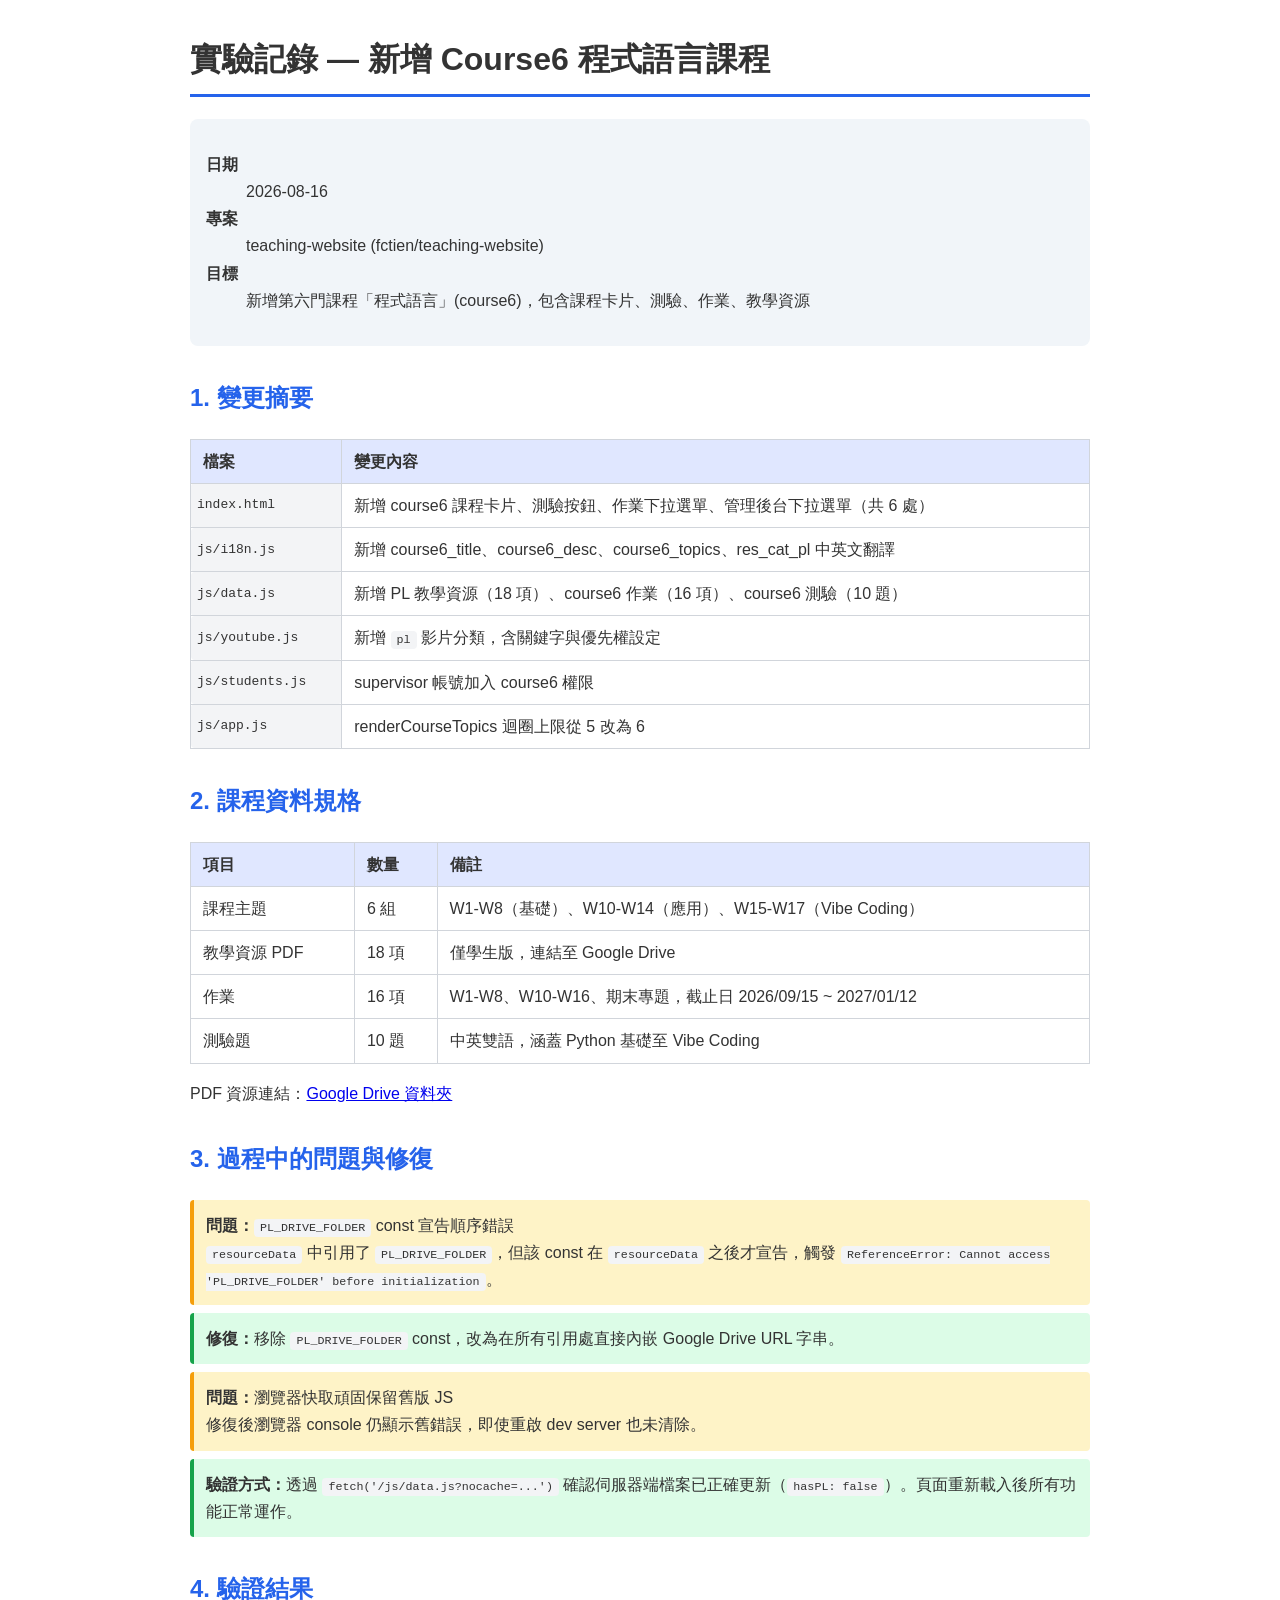
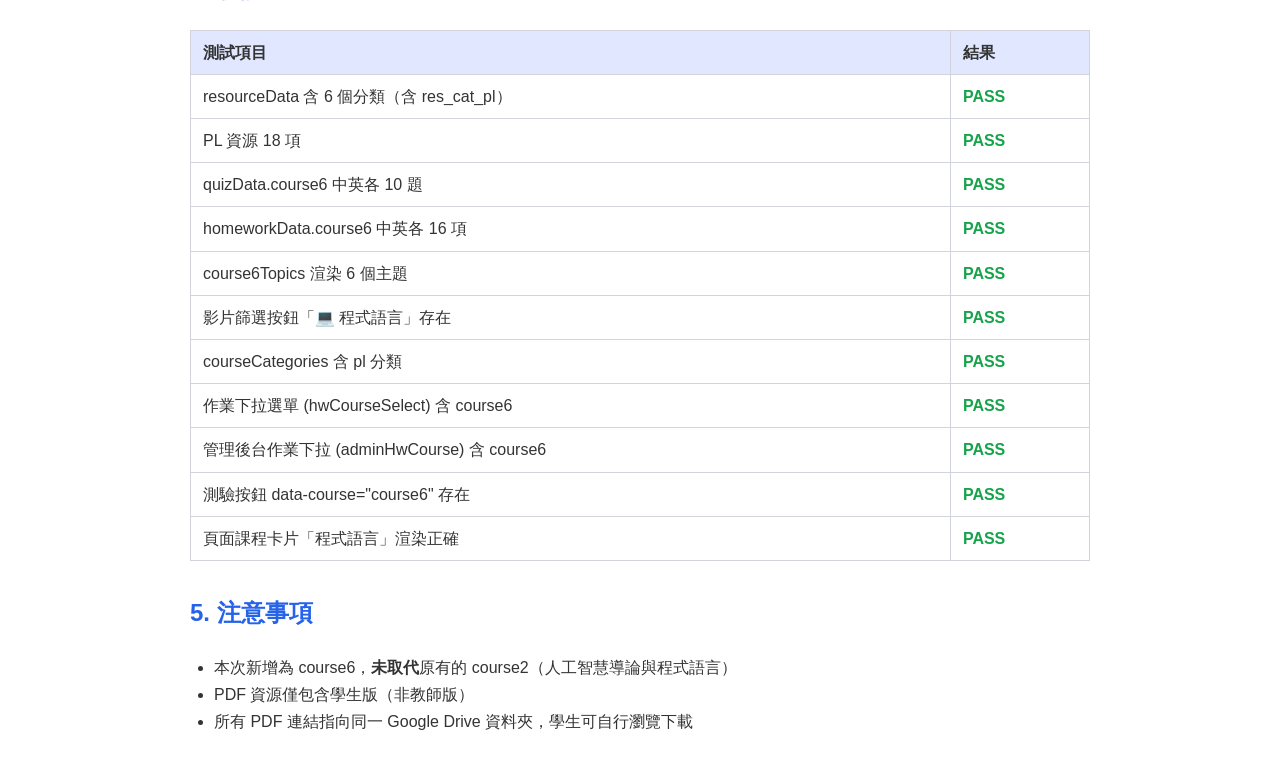
<file: logs/2026-08-16_add-course6-pl.html>
<!DOCTYPE html>
<html lang="zh-Hant">
<head>
<meta charset="UTF-8">
<title>實驗記錄 — 新增 Course6 程式語言課程</title>
<style>
  body { font-family: 'Segoe UI', sans-serif; max-width: 900px; margin: 2rem auto; padding: 0 1rem; line-height: 1.7; color: #333; }
  h1 { border-bottom: 3px solid #2563eb; padding-bottom: 0.5rem; }
  h2 { color: #2563eb; margin-top: 2rem; }
  .meta { background: #f1f5f9; padding: 1rem; border-radius: 8px; margin: 1rem 0; }
  .meta dt { font-weight: 600; }
  table { border-collapse: collapse; width: 100%; margin: 1rem 0; }
  th, td { border: 1px solid #d1d5db; padding: 0.5rem 0.75rem; text-align: left; }
  th { background: #e0e7ff; }
  .pass { color: #16a34a; font-weight: 700; }
  .file { font-family: monospace; background: #f3f4f6; padding: 2px 6px; border-radius: 4px; }
  code { background: #f3f4f6; padding: 2px 6px; border-radius: 4px; font-size: 0.9em; }
  ul { padding-left: 1.5rem; }
  .issue { background: #fef3c7; padding: 0.75rem; border-left: 4px solid #f59e0b; margin: 0.5rem 0; border-radius: 4px; }
  .resolved { background: #dcfce7; padding: 0.75rem; border-left: 4px solid #16a34a; margin: 0.5rem 0; border-radius: 4px; }
</style>
</head>
<body>

<h1>實驗記錄 — 新增 Course6 程式語言課程</h1>

<div class="meta">
<dl>
  <dt>日期</dt><dd>2026-08-16</dd>
  <dt>專案</dt><dd>teaching-website (fctien/teaching-website)</dd>
  <dt>目標</dt><dd>新增第六門課程「程式語言」(course6)，包含課程卡片、測驗、作業、教學資源</dd>
</dl>
</div>

<h2>1. 變更摘要</h2>

<table>
<thead>
<tr><th>檔案</th><th>變更內容</th></tr>
</thead>
<tbody>
<tr><td class="file">index.html</td><td>新增 course6 課程卡片、測驗按鈕、作業下拉選單、管理後台下拉選單（共 6 處）</td></tr>
<tr><td class="file">js/i18n.js</td><td>新增 course6_title、course6_desc、course6_topics、res_cat_pl 中英文翻譯</td></tr>
<tr><td class="file">js/data.js</td><td>新增 PL 教學資源（18 項）、course6 作業（16 項）、course6 測驗（10 題）</td></tr>
<tr><td class="file">js/youtube.js</td><td>新增 <code>pl</code> 影片分類，含關鍵字與優先權設定</td></tr>
<tr><td class="file">js/students.js</td><td>supervisor 帳號加入 course6 權限</td></tr>
<tr><td class="file">js/app.js</td><td>renderCourseTopics 迴圈上限從 5 改為 6</td></tr>
</tbody>
</table>

<h2>2. 課程資料規格</h2>

<table>
<thead>
<tr><th>項目</th><th>數量</th><th>備註</th></tr>
</thead>
<tbody>
<tr><td>課程主題</td><td>6 組</td><td>W1-W8（基礎）、W10-W14（應用）、W15-W17（Vibe Coding）</td></tr>
<tr><td>教學資源 PDF</td><td>18 項</td><td>僅學生版，連結至 Google Drive</td></tr>
<tr><td>作業</td><td>16 項</td><td>W1-W8、W10-W16、期末專題，截止日 2026/09/15 ~ 2027/01/12</td></tr>
<tr><td>測驗題</td><td>10 題</td><td>中英雙語，涵蓋 Python 基礎至 Vibe Coding</td></tr>
</tbody>
</table>

<p>PDF 資源連結：<a href="https://drive.google.com/drive/folders/1MJs7wH2AelWACkMjFNaKOJyiQUQE5wLP?usp=sharing">Google Drive 資料夾</a></p>

<h2>3. 過程中的問題與修復</h2>

<div class="issue">
  <strong>問題：</strong><code>PL_DRIVE_FOLDER</code> const 宣告順序錯誤<br>
  <code>resourceData</code> 中引用了 <code>PL_DRIVE_FOLDER</code>，但該 const 在 <code>resourceData</code> 之後才宣告，觸發 <code>ReferenceError: Cannot access 'PL_DRIVE_FOLDER' before initialization</code>。
</div>

<div class="resolved">
  <strong>修復：</strong>移除 <code>PL_DRIVE_FOLDER</code> const，改為在所有引用處直接內嵌 Google Drive URL 字串。
</div>

<div class="issue">
  <strong>問題：</strong>瀏覽器快取頑固保留舊版 JS<br>
  修復後瀏覽器 console 仍顯示舊錯誤，即使重啟 dev server 也未清除。
</div>

<div class="resolved">
  <strong>驗證方式：</strong>透過 <code>fetch('/js/data.js?nocache=...')</code> 確認伺服器端檔案已正確更新（<code>hasPL: false</code>）。頁面重新載入後所有功能正常運作。
</div>

<h2>4. 驗證結果</h2>

<table>
<thead>
<tr><th>測試項目</th><th>結果</th></tr>
</thead>
<tbody>
<tr><td>resourceData 含 6 個分類（含 res_cat_pl）</td><td class="pass">PASS</td></tr>
<tr><td>PL 資源 18 項</td><td class="pass">PASS</td></tr>
<tr><td>quizData.course6 中英各 10 題</td><td class="pass">PASS</td></tr>
<tr><td>homeworkData.course6 中英各 16 項</td><td class="pass">PASS</td></tr>
<tr><td>course6Topics 渲染 6 個主題</td><td class="pass">PASS</td></tr>
<tr><td>影片篩選按鈕「💻 程式語言」存在</td><td class="pass">PASS</td></tr>
<tr><td>courseCategories 含 pl 分類</td><td class="pass">PASS</td></tr>
<tr><td>作業下拉選單 (hwCourseSelect) 含 course6</td><td class="pass">PASS</td></tr>
<tr><td>管理後台作業下拉 (adminHwCourse) 含 course6</td><td class="pass">PASS</td></tr>
<tr><td>測驗按鈕 data-course="course6" 存在</td><td class="pass">PASS</td></tr>
<tr><td>頁面課程卡片「程式語言」渲染正確</td><td class="pass">PASS</td></tr>
</tbody>
</table>

<h2>5. 注意事項</h2>
<ul>
  <li>本次新增為 course6，<strong>未取代</strong>原有的 course2（人工智慧導論與程式語言）</li>
  <li>PDF 資源僅包含學生版（非教師版）</li>
  <li>所有 PDF 連結指向同一 Google Drive 資料夾，學生可自行瀏覽下載</li>
</ul>

</body>
</html>
</file>
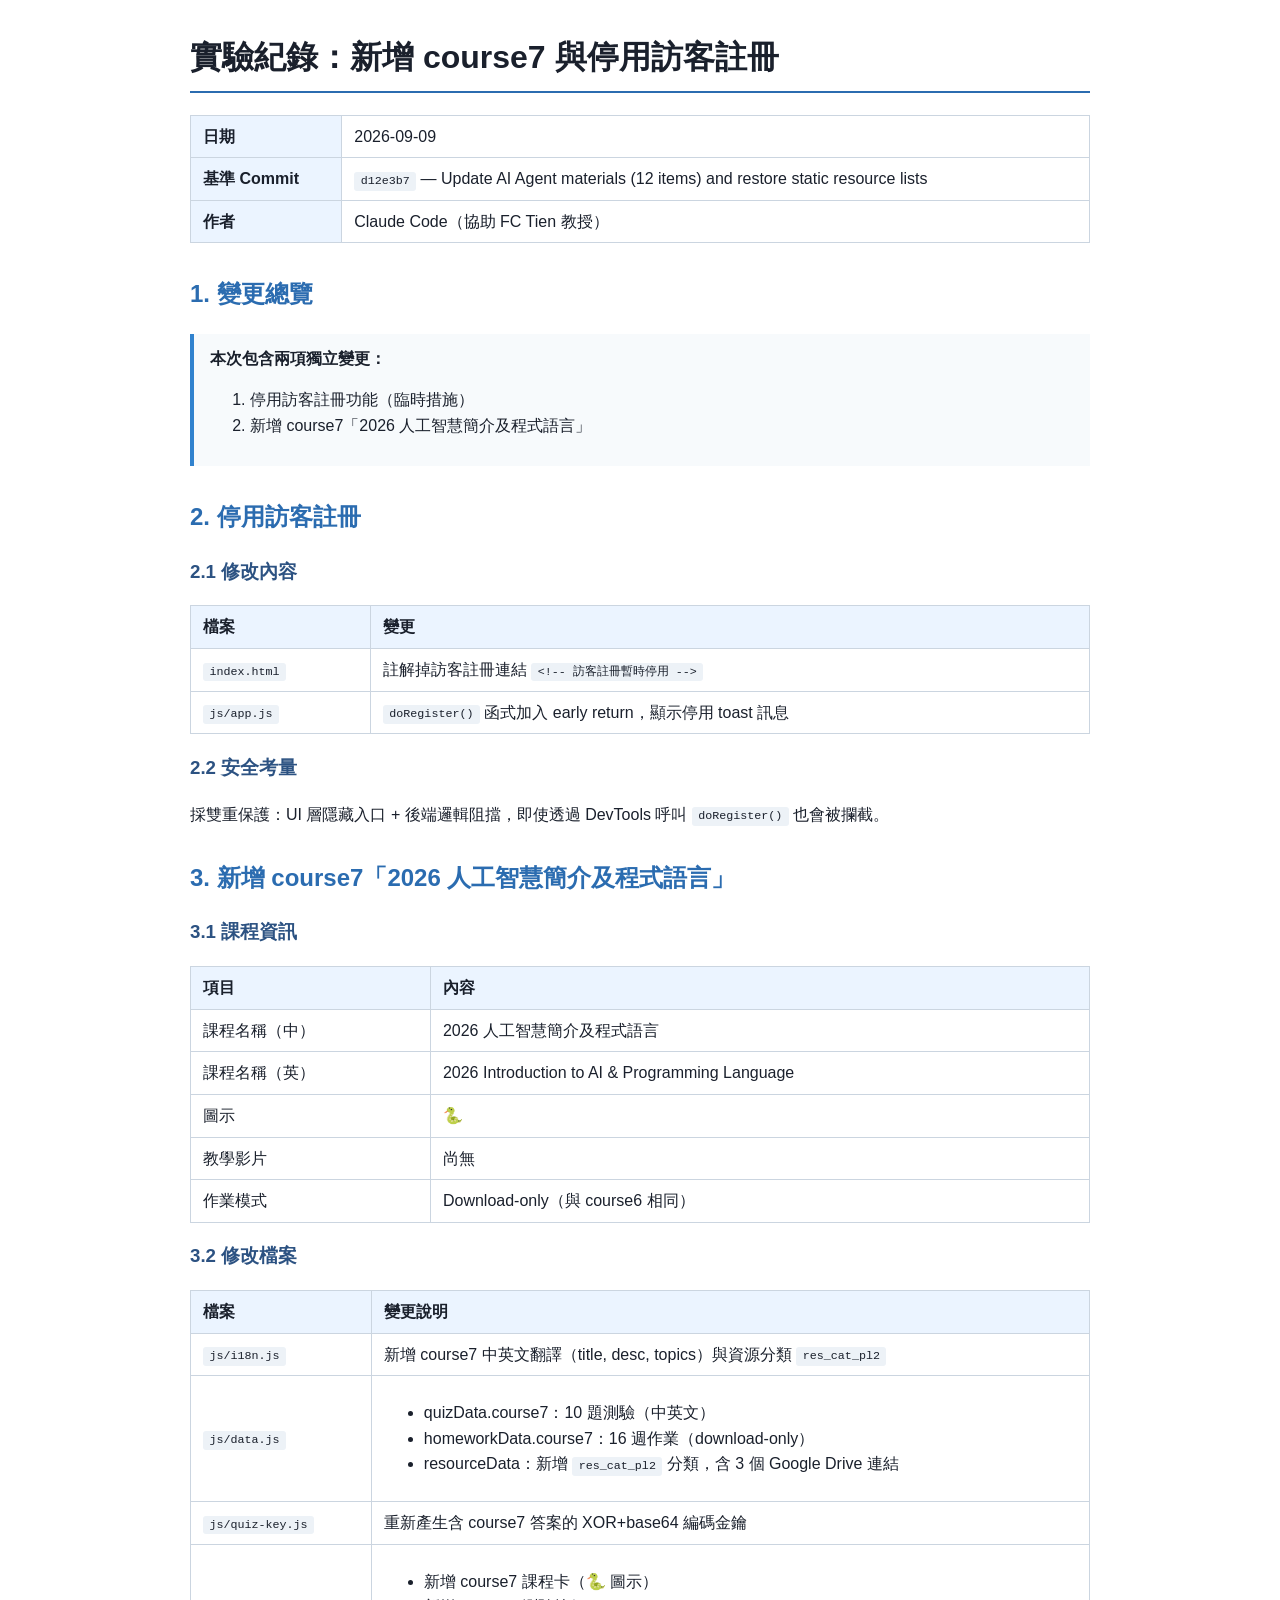
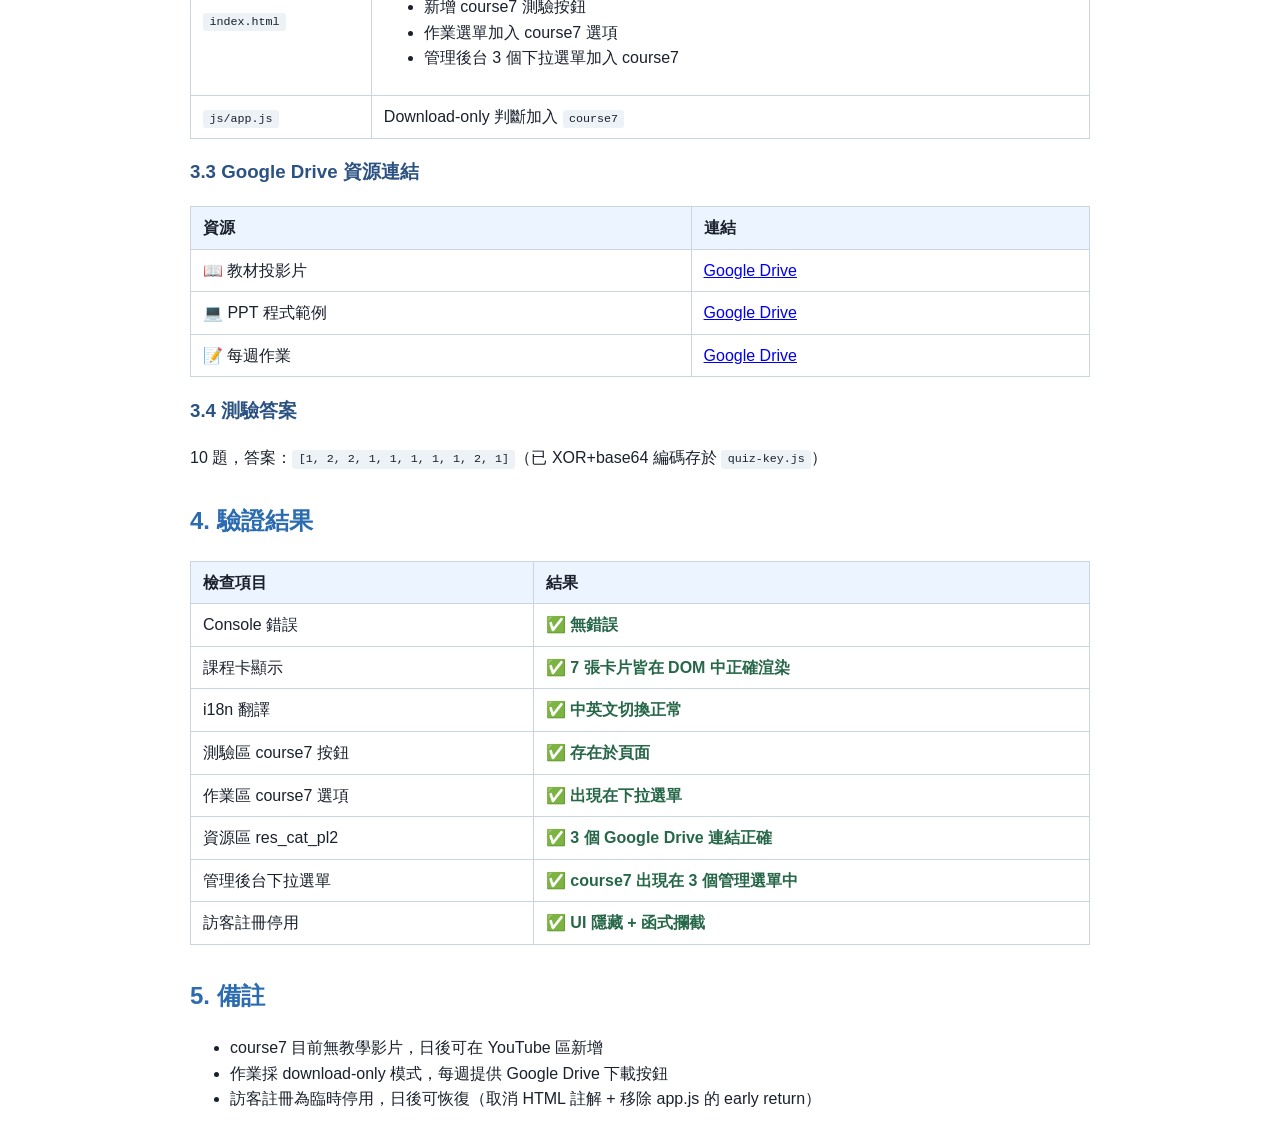
<file: logs/2026-09-09_add-course7-and-disable-registration.html>
<!DOCTYPE html>
<html lang="zh-Hant">
<head>
<meta charset="UTF-8">
<title>實驗紀錄：新增 course7 與停用訪客註冊</title>
<style>
body { font-family: "Segoe UI", sans-serif; max-width: 900px; margin: 2rem auto; padding: 0 1rem; line-height: 1.6; color: #1a202c; }
h1 { border-bottom: 2px solid #2b6cb0; padding-bottom: 0.5rem; }
h2 { color: #2b6cb0; margin-top: 2rem; }
h3 { color: #2c5282; }
table { border-collapse: collapse; width: 100%; margin: 1rem 0; }
th, td { border: 1px solid #cbd5e0; padding: 0.5rem 0.75rem; text-align: left; }
th { background: #ebf4ff; }
code { background: #edf2f7; padding: 0.15rem 0.4rem; border-radius: 3px; font-size: 0.9em; }
pre { background: #2d3748; color: #e2e8f0; padding: 1rem; border-radius: 6px; overflow-x: auto; }
.tag { display: inline-block; background: #bee3f8; color: #2a4365; padding: 0.15rem 0.5rem; border-radius: 4px; font-size: 0.85em; margin-right: 0.3rem; }
.success { color: #276749; font-weight: bold; }
.section { background: #f7fafc; border-left: 4px solid #3182ce; padding: 0.75rem 1rem; margin: 1rem 0; }
</style>
</head>
<body>

<h1>實驗紀錄：新增 course7 與停用訪客註冊</h1>

<table>
<tr><th>日期</th><td>2026-09-09</td></tr>
<tr><th>基準 Commit</th><td><code>d12e3b7</code> — Update AI Agent materials (12 items) and restore static resource lists</td></tr>
<tr><th>作者</th><td>Claude Code（協助 FC Tien 教授）</td></tr>
</table>

<h2>1. 變更總覽</h2>

<div class="section">
<strong>本次包含兩項獨立變更：</strong>
<ol>
<li>停用訪客註冊功能（臨時措施）</li>
<li>新增 course7「2026 人工智慧簡介及程式語言」</li>
</ol>
</div>

<h2>2. 停用訪客註冊</h2>

<h3>2.1 修改內容</h3>
<table>
<tr><th>檔案</th><th>變更</th></tr>
<tr><td><code>index.html</code></td><td>註解掉訪客註冊連結 <code>&lt;!-- 訪客註冊暫時停用 --&gt;</code></td></tr>
<tr><td><code>js/app.js</code></td><td><code>doRegister()</code> 函式加入 early return，顯示停用 toast 訊息</td></tr>
</table>

<h3>2.2 安全考量</h3>
<p>採雙重保護：UI 層隱藏入口 + 後端邏輯阻擋，即使透過 DevTools 呼叫 <code>doRegister()</code> 也會被攔截。</p>

<h2>3. 新增 course7「2026 人工智慧簡介及程式語言」</h2>

<h3>3.1 課程資訊</h3>
<table>
<tr><th>項目</th><th>內容</th></tr>
<tr><td>課程名稱（中）</td><td>2026 人工智慧簡介及程式語言</td></tr>
<tr><td>課程名稱（英）</td><td>2026 Introduction to AI & Programming Language</td></tr>
<tr><td>圖示</td><td>🐍</td></tr>
<tr><td>教學影片</td><td>尚無</td></tr>
<tr><td>作業模式</td><td>Download-only（與 course6 相同）</td></tr>
</table>

<h3>3.2 修改檔案</h3>
<table>
<tr><th>檔案</th><th>變更說明</th></tr>
<tr><td><code>js/i18n.js</code></td><td>新增 course7 中英文翻譯（title, desc, topics）與資源分類 <code>res_cat_pl2</code></td></tr>
<tr><td><code>js/data.js</code></td><td>
  <ul>
    <li>quizData.course7：10 題測驗（中英文）</li>
    <li>homeworkData.course7：16 週作業（download-only）</li>
    <li>resourceData：新增 <code>res_cat_pl2</code> 分類，含 3 個 Google Drive 連結</li>
  </ul>
</td></tr>
<tr><td><code>js/quiz-key.js</code></td><td>重新產生含 course7 答案的 XOR+base64 編碼金鑰</td></tr>
<tr><td><code>index.html</code></td><td>
  <ul>
    <li>新增 course7 課程卡（🐍 圖示）</li>
    <li>新增 course7 測驗按鈕</li>
    <li>作業選單加入 course7 選項</li>
    <li>管理後台 3 個下拉選單加入 course7</li>
  </ul>
</td></tr>
<tr><td><code>js/app.js</code></td><td>Download-only 判斷加入 <code>course7</code></td></tr>
</table>

<h3>3.3 Google Drive 資源連結</h3>
<table>
<tr><th>資源</th><th>連結</th></tr>
<tr><td>📖 教材投影片</td><td><a href="https://drive.google.com/drive/folders/1MJs7wH2AelWACkMjFNaKOJyiQUQE5wLP">Google Drive</a></td></tr>
<tr><td>💻 PPT 程式範例</td><td><a href="https://drive.google.com/drive/folders/1jZ0m5DZQ2tPl7rwTWBjsezMXcul3kKqm">Google Drive</a></td></tr>
<tr><td>📝 每週作業</td><td><a href="https://drive.google.com/drive/folders/1To3GNKdfZ4DYrsv5JedZeOfdZbK-4pjF">Google Drive</a></td></tr>
</table>

<h3>3.4 測驗答案</h3>
<p>10 題，答案：<code>[1, 2, 2, 1, 1, 1, 1, 1, 2, 1]</code>（已 XOR+base64 編碼存於 <code>quiz-key.js</code>）</p>

<h2>4. 驗證結果</h2>

<table>
<tr><th>檢查項目</th><th>結果</th></tr>
<tr><td>Console 錯誤</td><td class="success">✅ 無錯誤</td></tr>
<tr><td>課程卡顯示</td><td class="success">✅ 7 張卡片皆在 DOM 中正確渲染</td></tr>
<tr><td>i18n 翻譯</td><td class="success">✅ 中英文切換正常</td></tr>
<tr><td>測驗區 course7 按鈕</td><td class="success">✅ 存在於頁面</td></tr>
<tr><td>作業區 course7 選項</td><td class="success">✅ 出現在下拉選單</td></tr>
<tr><td>資源區 res_cat_pl2</td><td class="success">✅ 3 個 Google Drive 連結正確</td></tr>
<tr><td>管理後台下拉選單</td><td class="success">✅ course7 出現在 3 個管理選單中</td></tr>
<tr><td>訪客註冊停用</td><td class="success">✅ UI 隱藏 + 函式攔截</td></tr>
</table>

<h2>5. 備註</h2>
<ul>
<li>course7 目前無教學影片，日後可在 YouTube 區新增</li>
<li>作業採 download-only 模式，每週提供 Google Drive 下載按鈕</li>
<li>訪客註冊為臨時停用，日後可恢復（取消 HTML 註解 + 移除 app.js 的 early return）</li>
</ul>

</body>
</html>
</file>
